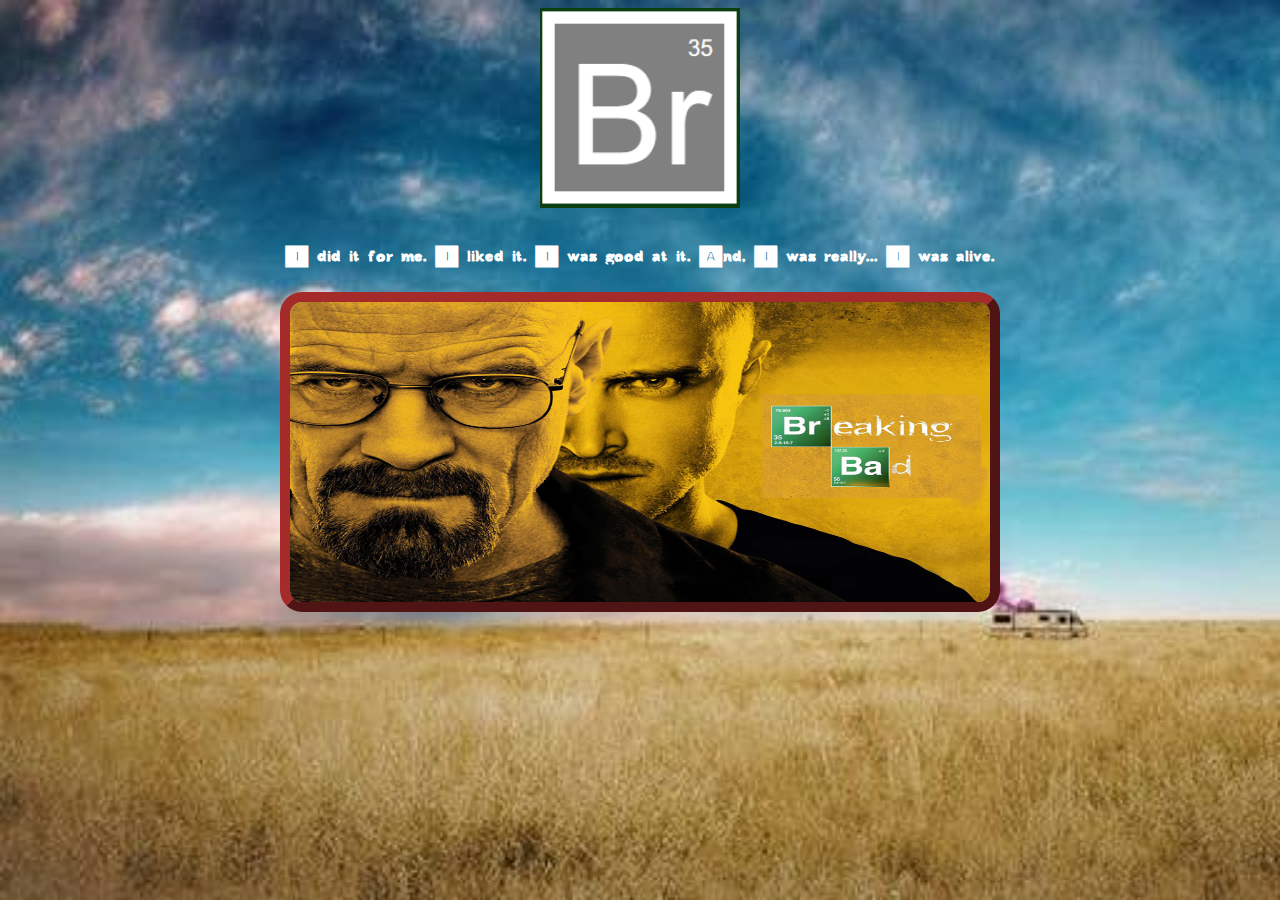
<file: index.html>
<!DOCTYPE html>
<html lang="en">

<head>
    <meta charset="UTF-8">
    <meta name="viewport" content="width=device-width, initial-scale=1.0">
    <link rel="stylesheet" href="CSS/style.css">
    <link rel="icon" type="icon" href="img/icon.png" alt="Breaking Bad">
    <title>Breaking Bad</title>
</head>

<body id="bodyIndex">
    <div class="img1">
        <img src="img/logo.PNG">
    </div>
    <div class="h11">
        <h1> I did it for me. I liked it. I was good at it. And, I was really... I was alive.</h1>
    </div>
    <div class="img2">
        <img src="img/poster.jpg" usemap="#Poster">
        <map name="Poster">
            <area shape="rect" coords="489,110,673,154" href="Formulario.html" target="_blank">
            <area shape="rect" coords="548,145,636,185" href="Tabla.html" target="_blank">
        </map>
    </div>
</body>

</html>
</file>
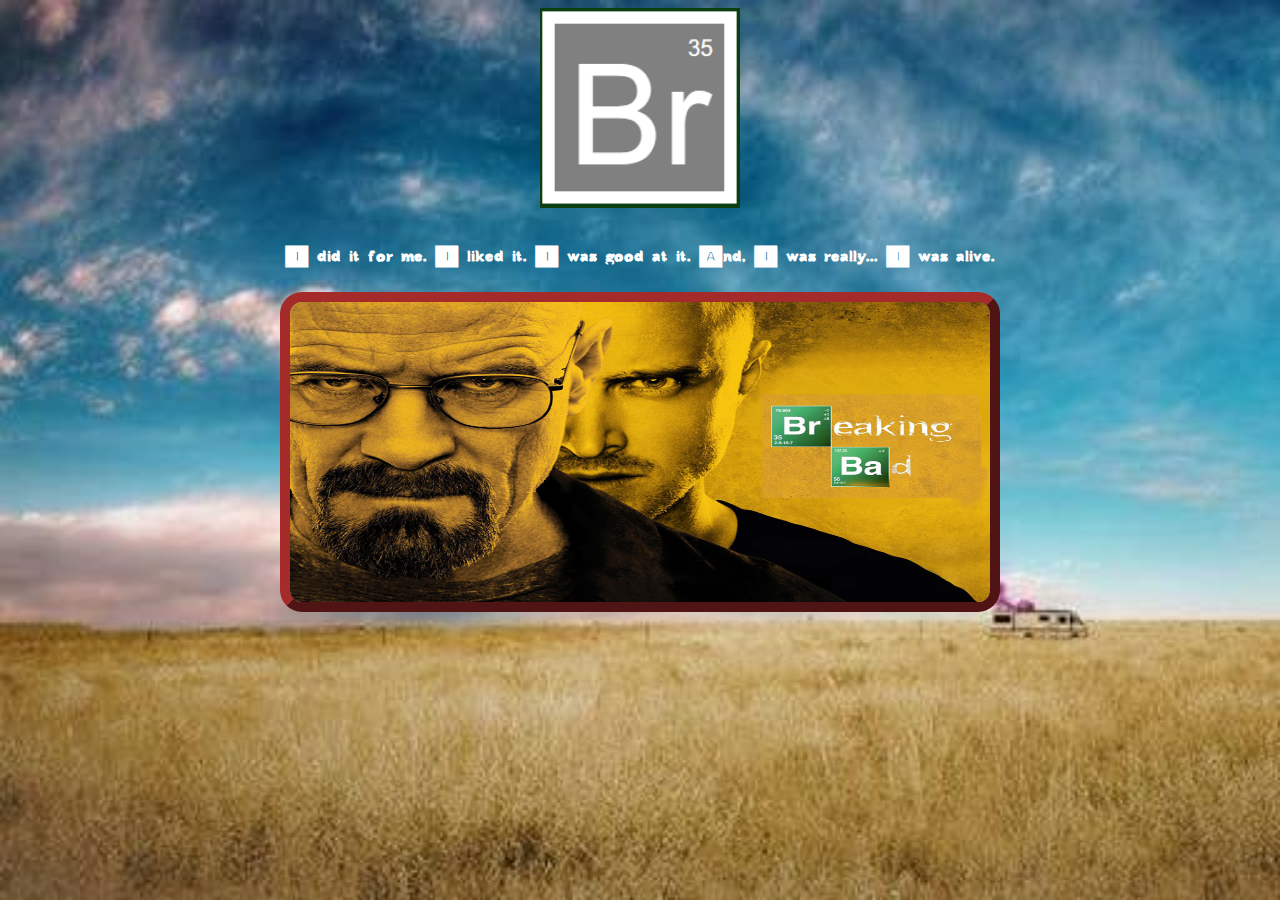
<file: HTML/index.html>
<!DOCTYPE html>
<html lang="en">

<head>
    <meta charset="UTF-8">
    <meta name="viewport" content="width=device-width, initial-scale=1.0">
    <link rel="stylesheet" href="../CSS/style.css">
    <link rel="icon" type="icon" href="../img/icon.png" alt="Breaking Bad">
    <title>Breaking Bad</title>
</head>

<body id="bodyIndex">
    <div class="img1">
        <img src="../img/logo.PNG">
    </div>
    <div class="h11">
        <h1> I did it for me. I liked it. I was good at it. And, I was really... I was alive.</h1>
    </div>
    <div class="img2">
        <img src="../img/poster.jpg" usemap="#Poster">
        <map name="Poster">
            <area shape="rect" coords="489,110,673,154" href="formulario.html" target="_blank">
            <area shape="rect" coords="548,145,636,185" href="tabla.html" target="_blank">
        </map>
    </div>
</body>

</html>
</file>
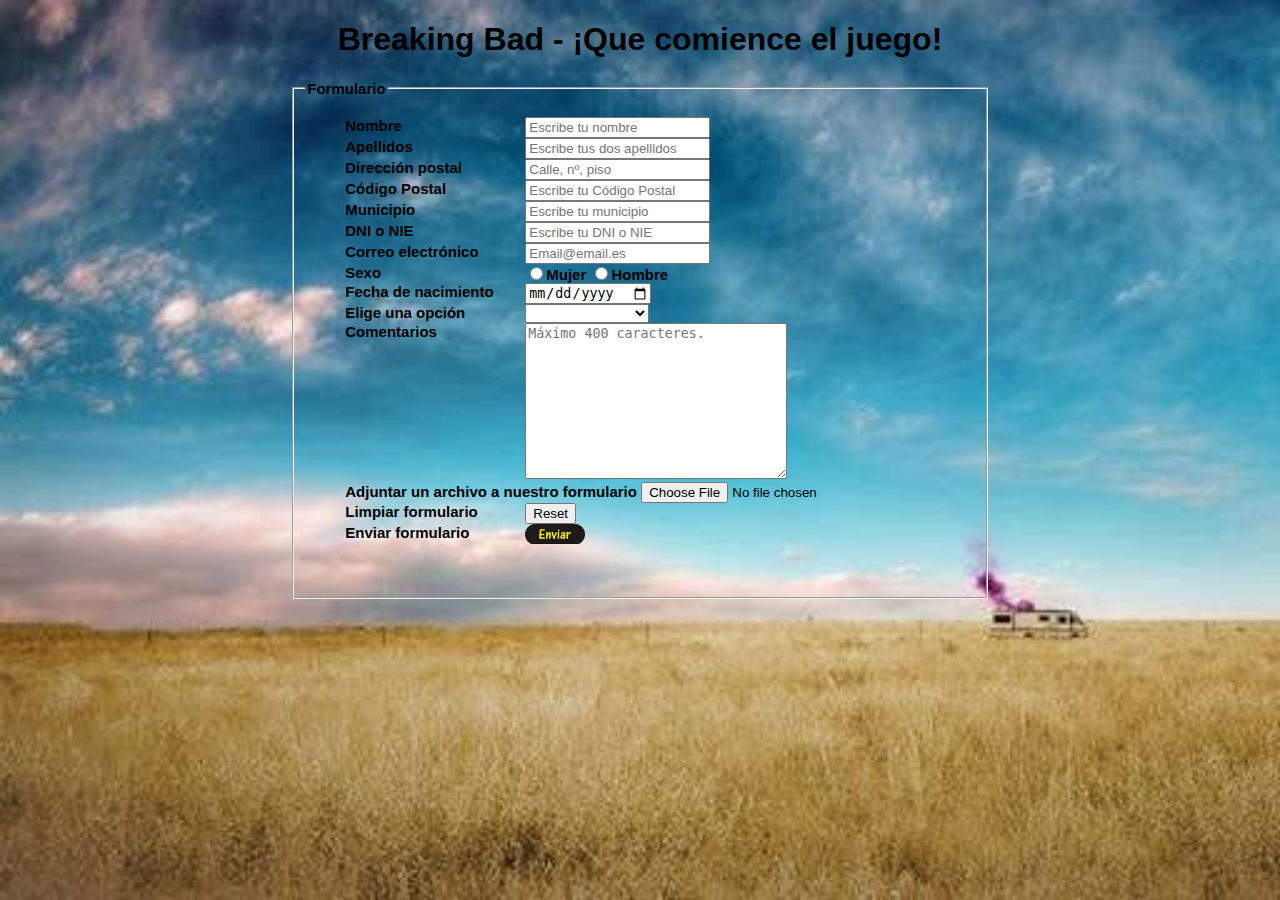
<file: Formulario.html>
<!DOCTYPE html>
<html lang="en">

<head>
    <meta charset="UTF-8">
    <meta name="viewport" content="width=device-width, initial-scale=1.0">
    <link rel="stylesheet" href="CSS/style.css">
    <link rel="icon" type="icon" href="img/icon.png" alt="Breaking Bad">
    <title>Formulario</title>
</head>

<body id="bodyForm">
    <div class="h12">
        <h1>Breaking Bad - ¡Que comience el juego!</h1>
    </div>
    <form name="Formulario" method="post" action="mailto:raul.rodriguez@proeducaglobal.com">
        <fieldset>
            <legend>Formulario</legend>
            <ul>
                <li><label>Nombre</label><input type="text" placeholder="Escribe tu nombre" required></li>
                <li><label>Apellidos</label><input type="text" placeholder="Escribe tus dos apellidos" required></li>
                <li><label>Dirección postal</label><input type="text" placeholder="Calle, nº, piso"></li>
                <li><label>Código Postal</label><input type="text" placeholder="Escribe tu Código Postal" minlength="5"></li>
                <li><label>Municipio</label><input type="text" placeholder="Escribe tu municipio"></li>
                <li><label>DNI o NIE</label><input type="text" placeholder="Escribe tu DNI o NIE" minlength="9"
                        maxlength="9"></li>
                <li><label>Correo electrónico</label><input type="email" placeholder="Email@email.es" required></li>
                <li><label>Sexo</label><input type="radio" name="sexo" value="Mujer">Mujer
                    <input type="radio" name="sexo" value="Hombre">Hombre
                </li>
                <li><label>Fecha de nacimiento</label></li> <input type="date">
                <li><label>Elige una opción</label><select name="OpcionesBreakingBad" id="">
                        <option value="1"></option>
                        <option value="2">Jessie Pinkman</option>
                        <option value="3">Walter White</option>
                        <option value="4">Saul Goodman</option>
                        <option value="5">Gustavo Fring</option>
                        <option value="6">Pollos Hermanos</option>
                        <option value="7">Otros personajes</option>
                    </select></li>
                <li><label>Comentarios</label><textarea name="Comentarios" id="" cols="30" rows="10"
                        placeholder="Máximo 400 caracteres." minlength="5" maxlength="400"></textarea></li>
                <li>Adjuntar un archivo a nuestro formulario <input type="file" value="Adjuntar archivos"></li>
                <li><label>Limpiar formulario</label><input type="reset"></li>
                <li><label>Enviar formulario</label><input type="image" src="img/Boton-enviar.png"></li>
            </ul>
        </fieldset>


    </form>
</body>

</html>
</file>
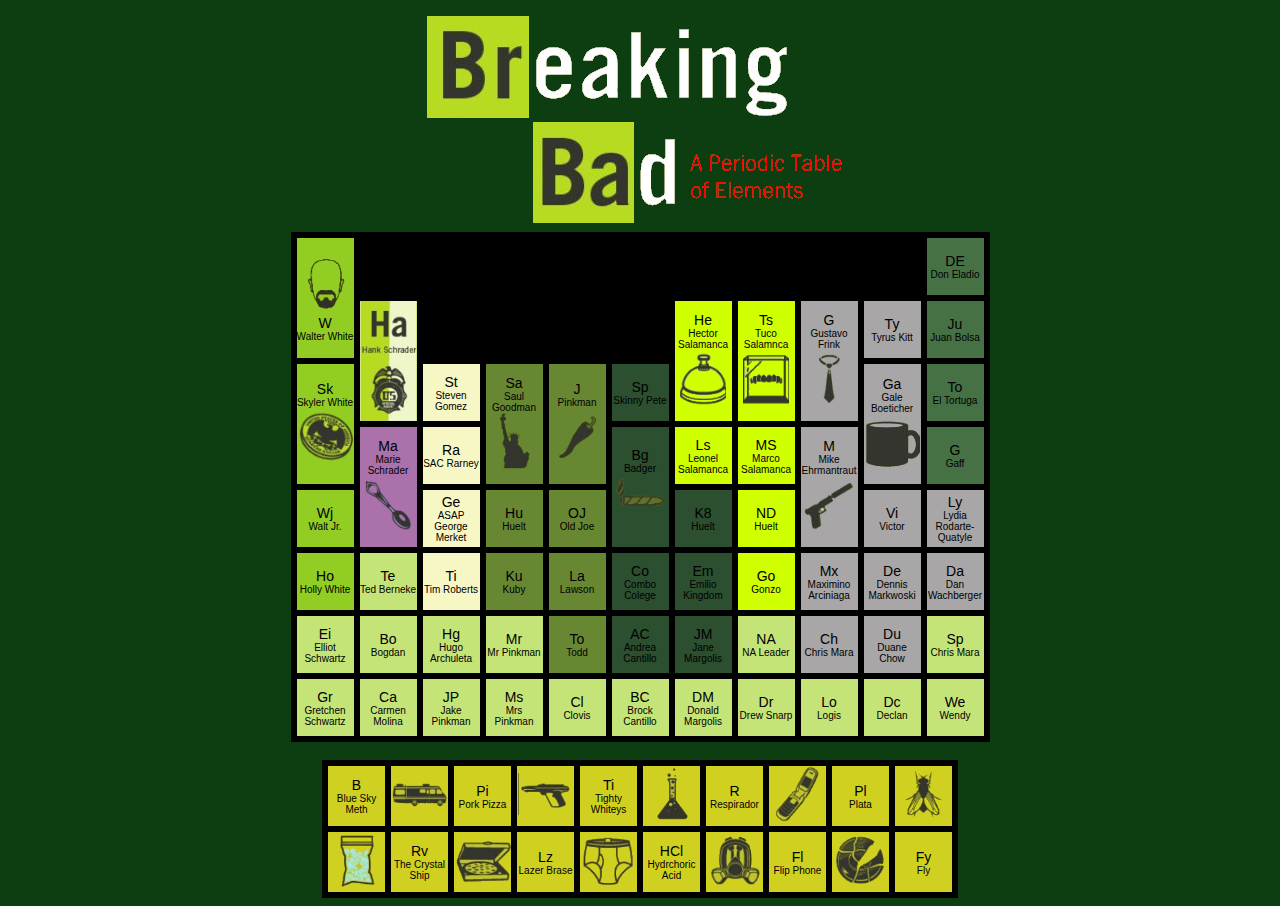
<file: Tabla.html>
<!DOCTYPE html>
<html lang="en">

<head>
  <meta charset="UTF-8">
  <meta name="viewport" content="width=device-width, initial-scale=1.0">
  <link rel="stylesheet" href="CSS/style.css">
  <link rel="icon" type="icon" href="img/icon.png" alt="Breaking Bad">
  <title>Tabla periódica</title>
</head>

<body class="body">
  <img src="img/cabecera.png">
  <table class="table" cellpadding="0" cellspacing="6">
    <tr>
      <td class="cell cell--tall cell--lime" rowspan="2">
        <div class="img"><img src="img/tabla_periodica/walterwhite.png"></div>
        <div class="letter">W</div>
        <div class="name">Walter White</div>
      </td>
      <td class="cell cell--empty"></td>
      <td class="cell cell--empty"></td>
      <td class="cell cell--empty"></td>
      <td class="cell cell--empty"></td>
      <td class="cell cell--empty"></td>
      <td class="cell cell--empty"></td>
      <td class="cell cell--empty"></td>
      <td class="cell cell--empty"></td>
      <td class="cell cell--empty"></td>
      <td class="cell cell--lightmilitar">
        <div class="letter">DE</div>
        <div class="name">Don Eladio</div>
      </td>
    </tr>
    <tr>
      <td class="cell cell--Ha" rowspan="2">
      </td>
      <td class="cell cell--empty"></td>
      <td class="cell cell--empty"></td>
      <td class="cell cell--empty"></td>
      <td class="cell cell--empty"></td>
      <td class="cell cell--tall cell--lightlime" rowspan="2">
        <div class="letter">He</div>
        <div class="name">Hector Salamanca</div>
        <div class="img"><img src="img/tabla_periodica/hectorsalamanca.png"></div>
      </td>
      <td class="cell cell--tall cell--lightlime" rowspan="2">
        <div class="letter">Ts</div>
        <div class="name">Tuco Salamnca</div>
        <div class="img"><img src="img/tabla_periodica/tucosalamanca.png"></div>
      </td>
      <td class="cell cell--tall cell--grey" rowspan="2">
        <div class="letter">G</div>
        <div class="name">Gustavo Frink</div>
        <div class="img"><img src="img/tabla_periodica/gustavofrink.png"></div>
      </td>
      <td class="cell cell--grey">
        <div class="letter">Ty</div>
        <div class="name">Tyrus Kitt</div>
      </td>
      <td class="cell cell--lightmilitar">
        <div class="letter">Ju</div>
        <div class="name">Juan Bolsa</div>
      </td>
    </tr>
    <tr>
      <td class="cell cell--tall cell--lime" rowspan="2">
        <div class="letter">Sk</div>
        <div class="name">Skyler White</div>
        <div class="img"><img src="img/tabla_periodica/skylerwhite.png"></div>
      </td>
      <td class="cell cell--white">
        <div class="letter">St</div>
        <div class="name">Steven Gomez</div>
      </td>
      <td class="cell cell--tall cell--darklime" rowspan="2">
        <div class="letter">Sa</div>
        <div class="name">Saul Goodman</div>
        <div class="img"><img src="img/tabla_periodica/saulgoodman.png"></div>
      </td>
      <td class="cell cell--tall cell--darklime" rowspan="2">
        <div class="letter">J</div>
        <div class="name">Pinkman</div>
        <div class="img"><img src="img/tabla_periodica/jessiepinkman.png"></div>
      </td>
      <td class="cell cell--militar">
        <div class="letter">Sp</div>
        <div class="name">Skinny Pete</div>
      </td>
      <td class="cell cell--tall cell--grey" rowspan="2">
        <div class="letter">Ga</div>
        <div class="name">Gale Boeticher</div>
        <div class="img"><img src="img/tabla_periodica/gale.png"></div>
      </td>
      <td class="cell cell--lightmilitar">
        <div class="letter">To</div>
        <div class="name">El Tortuga</div>
      </td>
    </tr>
    <tr>
      <td class="cell cell--tall cell--purple" rowspan="2">
        <div class="letter">Ma</div>
        <div class="name">Marie Schrader</div>
        <div class="img"><img src="img/tabla_periodica/marieschrader.png"></div>
      </td>
      <td class="cell cell--white">
        <div class="letter">Ra</div>
        <div class="name">SAC Rarney</div>
      </td>
      <td class="cell cell--tall cell--militar" rowspan="2">
        <div class="letter">Bg</div>
        <div class="name">Badger</div>
        <div class="img"><img src="img/tabla_periodica/badger.png"></div>
      </td>
      <td class="cell cell--lightlime">
        <div class="letter">Ls</div>
        <div class="name">Leonel Salamanca</div>
      </td>
      <td class="cell cell--lightlime">
        <div class="letter">MS</div>
        <div class="name">Marco Salamanca</div>
      </td>
      <td class="cell cell--tall cell--grey" rowspan="2">
        <div class="letter">M</div>
        <div class="name">Mike Ehrmantraut</div>
        <div class="img"><img src="img/tabla_periodica/mike.png"></div>
      </td>
      <td class="cell cell--lightmilitar">
        <div class="letter">G</div>
        <div class="name">Gaff</div>
      </td>
    </tr>
    <tr>
      <td class="cell cell--lime">
        <div class="letter">Wj</div>
        <div class="name">Walt Jr.</div>
      </td>
      <td class="cell cell--white">
        <div class="letter">Ge</div>
        <div class="name">ASAP <br> George Merket</div>
      </td>
      <td class="cell cell--darklime">
        <div class="letter">Hu</div>
        <div class="name">Huelt</div>
      </td>
      <td class="cell cell--darklime">
        <div class="letter">OJ</div>
        <div class="name">Old Joe</div>
      </td>
      <td class="cell cell--militar">
        <div class="letter">K8</div>
        <div class="name">Huelt</div>
      </td>
      <td class="cell cell--lightlime">
        <div class="letter">ND</div>
        <div class="name">Huelt</div>
      </td>
      <td class="cell cell--grey">
        <div class="letter">Vi</div>
        <div class="name">Victor</div>
      </td>
      <td class="cell cell--grey">
        <div class="letter">Ly</div>
        <div class="name">Lydia Rodarte-Quatyle</div>
      </td>
    </tr>
    <tr>
      <td class="cell cell--lime">
        <div class="letter">Ho</div>
        <div class="name">Holly White</div>
      </td>
      <td class="cell cell--yellow">
        <div class="letter">Te</div>
        <div class="name">Ted Berneke</div>
      </td>
      <td class="cell cell--white">
        <div class="letter">Ti</div>
        <div class="name">Tim Roberts</div>
      </td>
      <td class="cell cell--darklime">
        <div class="letter">Ku</div>
        <div class="name">Kuby</div>
      </td>
      <td class="cell cell--darklime">
        <div class="letter">La</div>
        <div class="name">Lawson</div>
      </td>
      <td class="cell cell--militar">
        <div class="letter">Co</div>
        <div class="name">Combo Colege</div>
      </td>
      <td class="cell cell--militar">
        <div class="letter">Em</div>
        <div class="name">Emilio Kingdom</div>
      </td>
      <td class="cell cell--lightlime">
        <div class="letter">Go</div>
        <div class="name">Gonzo</div>
      </td>
      <td class="cell cell--grey">
        <div class="letter">Mx</div>
        <div class="name">Maximino Arciniaga</div>
      </td>
      <td class="cell cell--grey">
        <div class="letter">De</div>
        <div class="name">Dennis Markwoski</div>
      </td>
      <td class="cell cell--grey">
        <div class="letter">Da</div>
        <div class="name">Dan Wachberger</div>
      </td>
    </tr>
    <tr>
      <td class="cell cell--yellow">
        <div class="letter">Ei</div>
        <div class="name">Elliot Schwartz</div>
      </td>
      <td class="cell cell--yellow">
        <div class="letter">Bo</div>
        <div class="name">Bogdan</div>
      </td>
      <td class="cell cell--yellow">
        <div class="letter">Hg</div>
        <div class="name">Hugo Archuleta</div>
      </td>
      <td class="cell cell--yellow">
        <div class="letter">Mr</div>
        <div class="name">Mr Pinkman</div>
      </td>
      <td class="cell cell--darklime">
        <div class="letter">To</div>
        <div class="name">Todd</div>
      </td>
      <td class="cell cell--militar">
        <div class="letter">AC</div>
        <div class="name">Andrea Cantillo</div>
      </td>
      <td class="cell cell--militar">
        <div class="letter">JM</div>
        <div class="name">Jane Margolis</div>
      </td>
      <td class="cell cell--yellow">
        <div class="letter">NA</div>
        <div class="name">NA Leader</div>
      </td>
      <td class="cell cell--grey">
        <div class="letter">Ch</div>
        <div class="name">Chris Mara</div>
      </td>
      <td class="cell cell--grey">
        <div class="letter">Du</div>
        <div class="name">Duane Chow</div>
      </td>
      <td class="cell cell--yellow">
        <div class="letter">Sp</div>
        <div class="name">Chris Mara</div>
      </td>
    </tr>
    <tr>
      <td class="cell cell--yellow">
        <div class="letter">Gr</div>
        <div class="name">Gretchen Schwartz</div>
      </td>
      <td class="cell cell--yellow">
        <div class="letter">Ca</div>
        <div class="name">Carmen Molina</div>
      </td>
      <td class="cell cell--yellow">
        <div class="letter">JP</div>
        <div class="name">Jake Pinkman</div>
      </td>
      <td class="cell cell--yellow">
        <div class="letter">Ms</div>
        <div class="name">Mrs Pinkman</div>
      </td>
      <td class="cell cell--yellow">
        <div class="letter">Cl</div>
        <div class="name">Clovis</div>
      </td>
      <td class="cell cell--yellow">
        <div class="letter">BC</div>
        <div class="name">Brock Cantillo</div>
      </td>
      <td class="cell cell--yellow">
        <div class="letter">DM</div>
        <div class="name">Donald Margolis</div>
      </td>
      <td class="cell cell--yellow">
        <div class="letter">Dr</div>
        <div class="name">Drew Snarp</div>
      </td>
      <td class="cell cell--yellow">
        <div class="letter">Lo</div>
        <div class="name">Logis</div>
      </td>
      <td class="cell cell--yellow">
        <div class="letter">Dc</div>
        <div class="name">Declan</div>
      </td>
      <td class="cell cell--yellow">
        <div class="letter">We</div>
        <div class="name">Wendy</div>
      </td>
    </tr>
  </table>
  <br>
  <table class="table" cellpadding="0" cellspacing="6">
    <tr>
      <td class="cell cell--mustard">
        <div class="letter">B</div>
        <div class="name">Blue Sky Meth</div>
      </td>
      <td class="cell cell--mustard">
        <img src="img/tabla_periodica/bus.png">
      </td>
      <td class="cell cell--mustard">
        <div class="letter">Pi</div>
        <div class="name">Pork Pizza</div>
      </td>
      <td class="cell cell--mustard">
        <img src="img/tabla_periodica/pistola.png">
      </td>
      <td class="cell cell--mustard">
        <div class="letter">Ti</div>
        <div class="name">Tighty Whiteys</div>
      </td>
      <td class="cell cell--mustard">
        <div class="cell--img"><img src="img/tabla_periodica/pocima.png"></div>
      </td>
      <td class="cell cell--mustard">
        <div class="letter">R</div>
        <div class="name">Respirador</div>
      </td>
      <td class="cell cell--mustard">
        <div class="cell--img"><img src="img/tabla_periodica/movil.png"></div>
      </td>
      <td class="cell cell--mustard">
        <div class="letter">Pl</div>
        <div class="name">Plata</div>
      </td>
      <td class="cell cell--mustard">
        <div class="cell--img"><img src="img/tabla_periodica/mosca.png"></div>
      </td>
    </tr>
    <tr>
      <td class="cell cell--mustard">
        <div class="cell--img"><img src="img/tabla_periodica/cristal.png"></div>
      </td>
      <td class="cell cell--mustard">
        <div class="letter">Rv</div>
        <div class="name">The Crystal Ship</div>
      </td>
      <td class="cell cell--mustard">
        <div class="cell--img"><img src="img/tabla_periodica/pizza.png"></div>
      </td>
      <td class="cell cell--mustard">
        <div class="letter">Lz</div>
        <div class="name">Lazer Brase</div>
      </td>
      <td class="cell cell--mustard">
        <div class="cell--img"><img src="img/tabla_periodica/calzoncillos.png"></div>
      </td>
      <td class="cell cell--mustard">
        <div class="letter">HCl</div>
        <div class="name">Hydrchoric Acid</div>
      </td>
      <td class="cell cell--mustard">
        <div class="cell--img"><img src="img/tabla_periodica/mascara.png"></div>
      </td>
      <td class="cell cell--mustard">
        <div class="letter">Fl</div>
        <div class="name">Flip Phone</div>
      </td>
      <td class="cell cell--mustard">
        <div class="cell--img"><img src="img/tabla_periodica/plato.png"></div>
      </td>
      <td class="cell cell--mustard">
        <div class="letter">Fy</div>
        <div class="name">Fly</div>
      </td>
    </tr>
  </table>

</body>

</html>
</file>
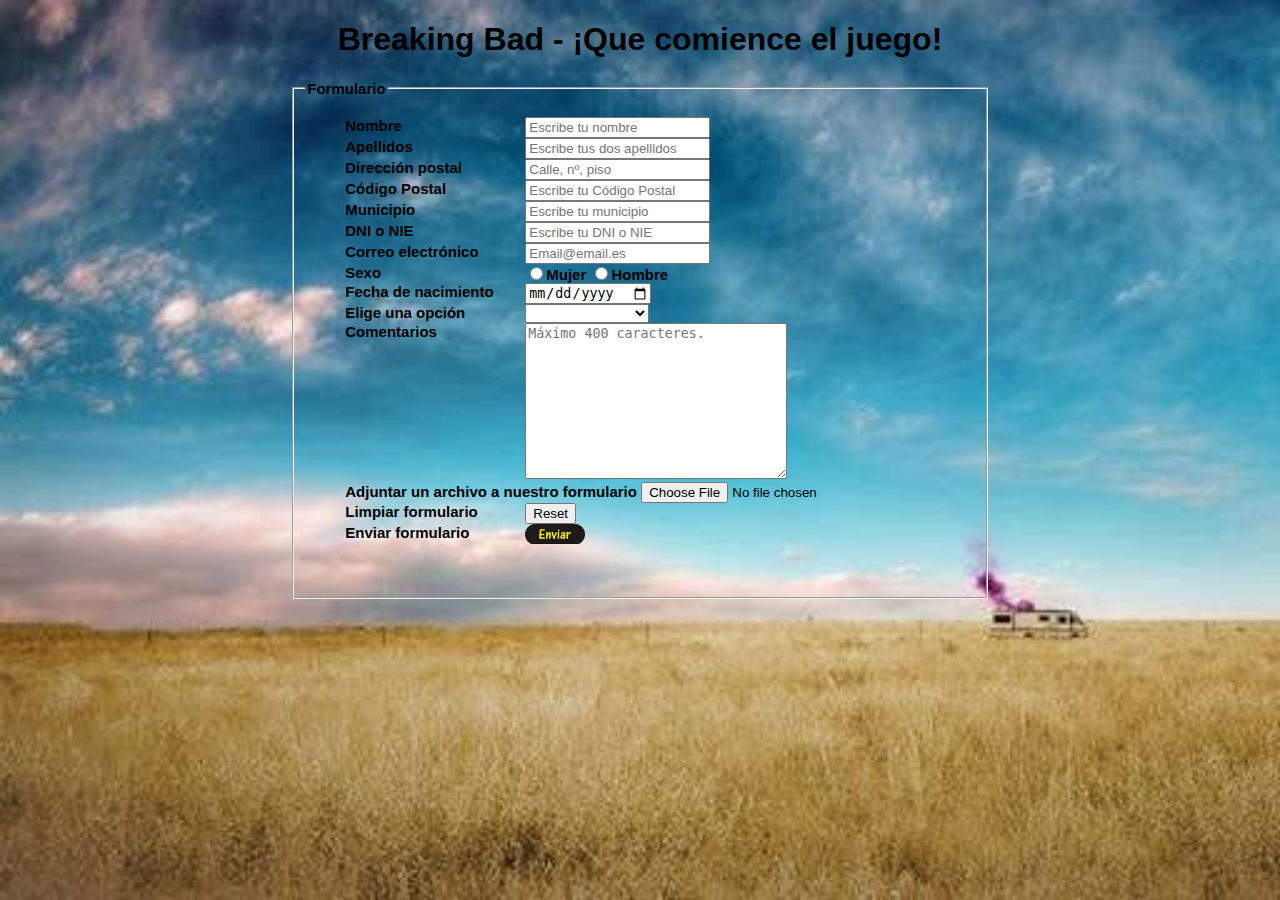
<file: HTML/Formulario.html>
<!DOCTYPE html>
<html lang="en">

<head>
    <meta charset="UTF-8">
    <meta name="viewport" content="width=device-width, initial-scale=1.0">
    <link rel="stylesheet" href="../CSS/style.css">
    <link rel="icon" type="icon" href="../img/icon.png" alt="Breaking Bad">
    <title>Formulario</title>
</head>

<body id="bodyForm">
    <div class="h12">
        <h1>Breaking Bad - ¡Que comience el juego!</h1>
    </div>
    <form name="Formulario" method="post" action="mailto:raul.rodriguez@proeducaglobal.com">
        <fieldset>
            <legend>Formulario</legend>
            <ul>
                <li><label>Nombre</label><input type="text" placeholder="Escribe tu nombre" required></li>
                <li><label>Apellidos</label><input type="text" placeholder="Escribe tus dos apellidos" required></li>
                <li><label>Dirección postal</label><input type="text" placeholder="Calle, nº, piso"></li>
                <li><label>Código Postal</label><input type="text" placeholder="Escribe tu Código Postal" minlength="5"></li>
                <li><label>Municipio</label><input type="text" placeholder="Escribe tu municipio"></li>
                <li><label>DNI o NIE</label><input type="text" placeholder="Escribe tu DNI o NIE" minlength="9"
                        maxlength="9"></li>
                <li><label>Correo electrónico</label><input type="email" placeholder="Email@email.es" required></li>
                <li><label>Sexo</label><input type="radio" name="sexo" value="Mujer">Mujer
                    <input type="radio" name="sexo" value="Hombre">Hombre
                </li>
                <li><label>Fecha de nacimiento</label></li> <input type="date">
                <li><label>Elige una opción</label><select name="OpcionesBreakingBad" id="">
                        <option value="1"></option>
                        <option value="2">Jessie Pinkman</option>
                        <option value="3">Walter White</option>
                        <option value="4">Saul Goodman</option>
                        <option value="5">Gustavo Fring</option>
                        <option value="6">Pollos Hermanos</option>
                        <option value="7">Otros personajes</option>
                    </select></li>
                <li><label>Comentarios</label><textarea name="Comentarios" id="" cols="30" rows="10"
                        placeholder="Máximo 400 caracteres." minlength="5" maxlength="400"></textarea></li>
                <li>Adjuntar un archivo a nuestro formulario <input type="file" value="Adjuntar archivos"></li>
                <li><label>Limpiar formulario</label><input type="reset"></li>
                <li><label>Enviar formulario</label><input type="image" src="../img/Boton-enviar.png"></li>
            </ul>
        </fieldset>


    </form>
</body>

</html>
</file>
<file: CSS/style.css>
@font-face {
    font-family:'BreakingBad';
    src: url(BreakingBad.ttf);
}

/* Estilos para index.html */
#bodyIndex {
    background-image: url('../img/fondo.jpg');
    background-size: cover;
    text-align: center;
    background-attachment:fixed
}

.h11 {
    text-align: center;
    font-family:'BreakingBad';
    color: white;
}
.img1 img {
    text-align: center;
    width: 200px;
    height: 200px;
    align-items: center;
}

.img2 img {
    width: 700px;
    height: 300px;
    border: 10px outset brown;
    border-radius: 22px;
    align-items: center;
}
/*Estilos para Formulario.html*/

#bodyForm {
    background-image: url('../img/fondo.jpg');
    background-size: cover;
    text-align: left;
    background-attachment:fixed;
    font-family: Helvetica, Arial, sans-serif;
}
.h12 {
    font-family: Helvetica, Arial, sans-serif;
    text-align: center;
}
form {
        width: 700px;
        height: 700px;
        font-weight: bold;
        margin:auto;
        font-size:15px;
}
fieldset {
    height: 500px;
}
form ul{
    list-style:none;
}
form ul li label{
    width:180px;
    float:left;
    text-align:left;
}
form ul li [type=image] {
    background-image: url('../img/Boton-enviar.png');
    background-size: cover;
    width: 60px;
    height: 20px;
}
/*Estilos para Tabla.html */
.body {
    background-color: #0c3e11;
    text-align: center;
    background-attachment:fixed;
}
.table    {
    border: 1px;
    background-color: black;
    text-align: center;
    margin: auto;
  }
.cell {
    border: 0;
    width: 57px;
    height: 57px;
    padding: 0;
    background: lightgreen;
    font-family: Helvetica, Arial, sans-serif;
 }
 .cell img {
    max-width: 56px;
    max-height: 56px;
 }
.cell--Ha {
    background-image: url('../img/tabla_periodica/hankschrader.png');
    background-size: contain;
    background-position: center center;
}
.cell--tall {
    height: 120px;
}
.cell--empty {
    background-color: black;
}
.cell--lime {
    background-color: rgb(146, 205, 35);
}
.cell--yellow {
    background-color: rgb(197, 228, 120);
}
.cell--purple {
    background-color: rgb(170, 113, 170);
}
.cell--white {
    background-color: rgb(247, 247, 198)
}
.cell--militar {
    background-color: #2b4f2f;
}
.cell--darklime {
    background-color: #688732;
}
.cell--grey {
    background-color: rgb(168, 166, 166);
}
.cell--lightlime {
    background-color: rgb(208, 255, 0);
}
.cell--lightmilitar {
    background-color: rgb(69, 113, 69);
}
.cell--mustard {
    background-color: rgb(208, 208, 33);
}
.letter {
    font-size: 14px;
}
.name {
    font-size: 10px;
}
</file>
